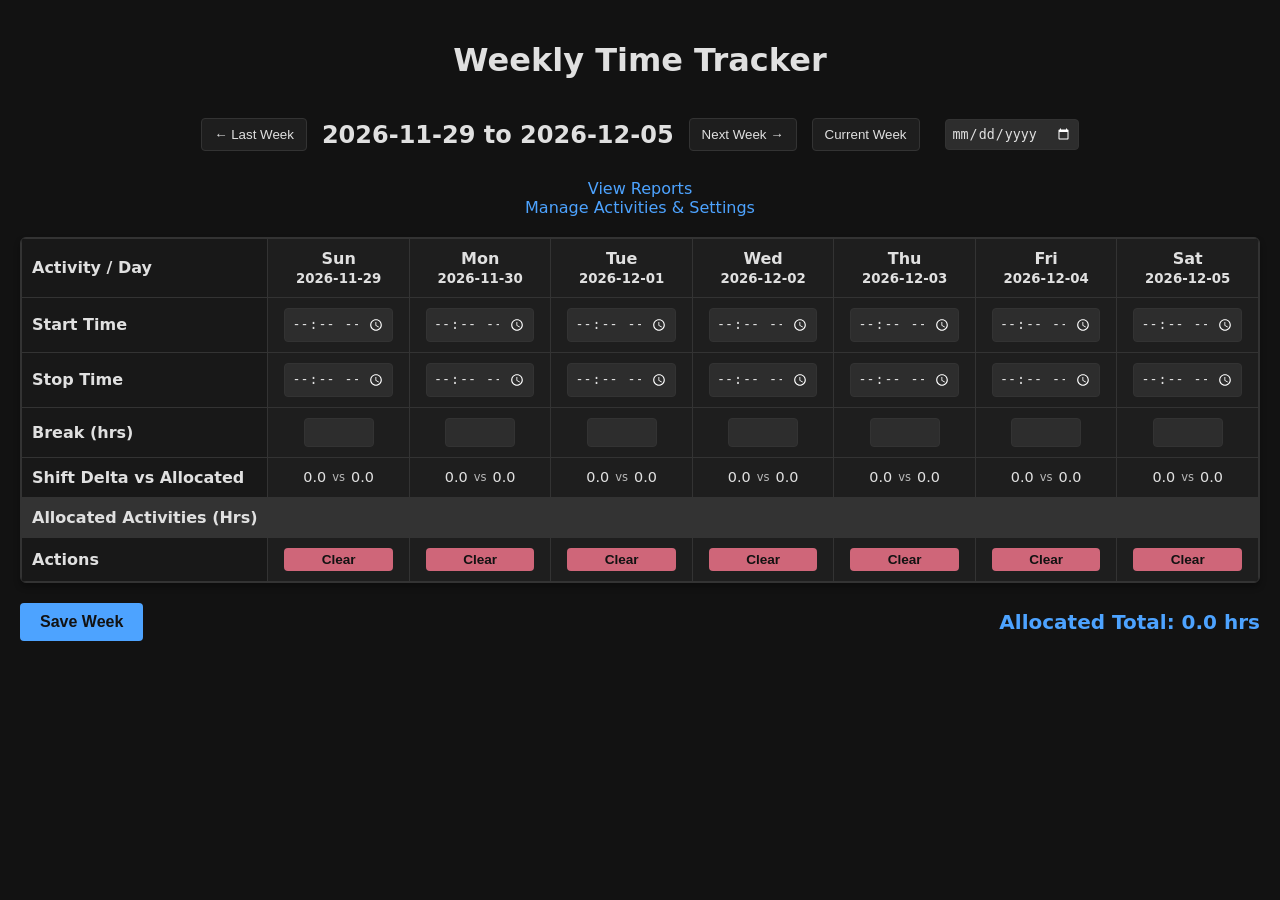
<file: index.html>
<!DOCTYPE html>
<html lang="en">
<head>
    <meta charset="UTF-8">
    <meta name="viewport" content="width=device-width, initial-scale=1.0">
    <title>Time Tracker</title>
    <link rel="stylesheet" href="styles.css">
	<link rel="manifest" href="manifest.json">
	<meta name="theme-color" content="#1e1e1e">

	<!-- iOS Home Screen Icon -->
	<link rel="apple-touch-icon" sizes="180x180" href="icons/apple-touch-icon.png">

	<!-- Browser Favicons -->
	<link rel="icon" type="image/png" sizes="96x96" href="icons/favicon-96x96.png">
	<link rel="shortcut icon" href="icons/favicon.ico">
</head>
<body>
    <header>
        <h1>Weekly Time Tracker</h1>
		<nav>
            <button id="btn-prev-week">&larr; Last Week</button>
            <h2 id="week-label">Week of...</h2>
            <button id="btn-next-week">Next Week &rarr;</button>
            <button id="btn-current-week">Current Week</button>
            <input type="date" id="jump-to-date" title="Jump to specific date" style="width: auto; max-width: 160px; margin-left: 10px; cursor: pointer;">
        </nav>
		<a href="reports.html" class="nav-link">View Reports</a>
        <a href="manage.html" class="nav-link">Manage Activities & Settings</a>
    </header>

    <div id="backup-reminder" class="banner hidden">
        <span id="backup-reminder-text"></span>
        <a href="manage.html#data-management" class="nav-link">Export a backup</a>
    </div>

    <main>
        <div class="table-container">
            <table id="tracker-table">
                <thead>
                    <tr id="date-header-row">
                        <th></th>
                        <!-- Sun - Sat headers injected here -->
                    </tr>
                </thead>
                <tbody id="tracker-body">
                    <!-- Shift and Activity rows injected here -->
                </tbody>
                <tfoot id="tracker-footer">
                    <!-- Totals injected here -->
                </tfoot>
            </table>
        </div>
        <div class="actions">
            <button id="btn-save" class="primary-btn">Save Week</button>
            <span id="save-status"></span>
			<div id="weekly-total-display" style="margin-left: auto; font-size: 1.25em; font-weight: bold; color: var(--primary);">
                Week Total: 0.0 hrs
            </div>
        </div>
    </main>

    <script src="utils.js"></script>
    <script src="db.js"></script>
    <script src="app.js"></script>
	<script>
	if ("serviceWorker" in navigator) {
        // Strip trailing slashes or /index.html to get the clean base directory
        const basePath = window.location.pathname.replace(/\/index\.html$/, '').replace(/\/$/, '');
        
        // Register dynamically based on the environment
        navigator.serviceWorker.register(`${basePath}/sw.js`, { 
            scope: `${basePath}/` 
        }).catch(console.error);
    }
	</script>
</body>
</html>
</file>
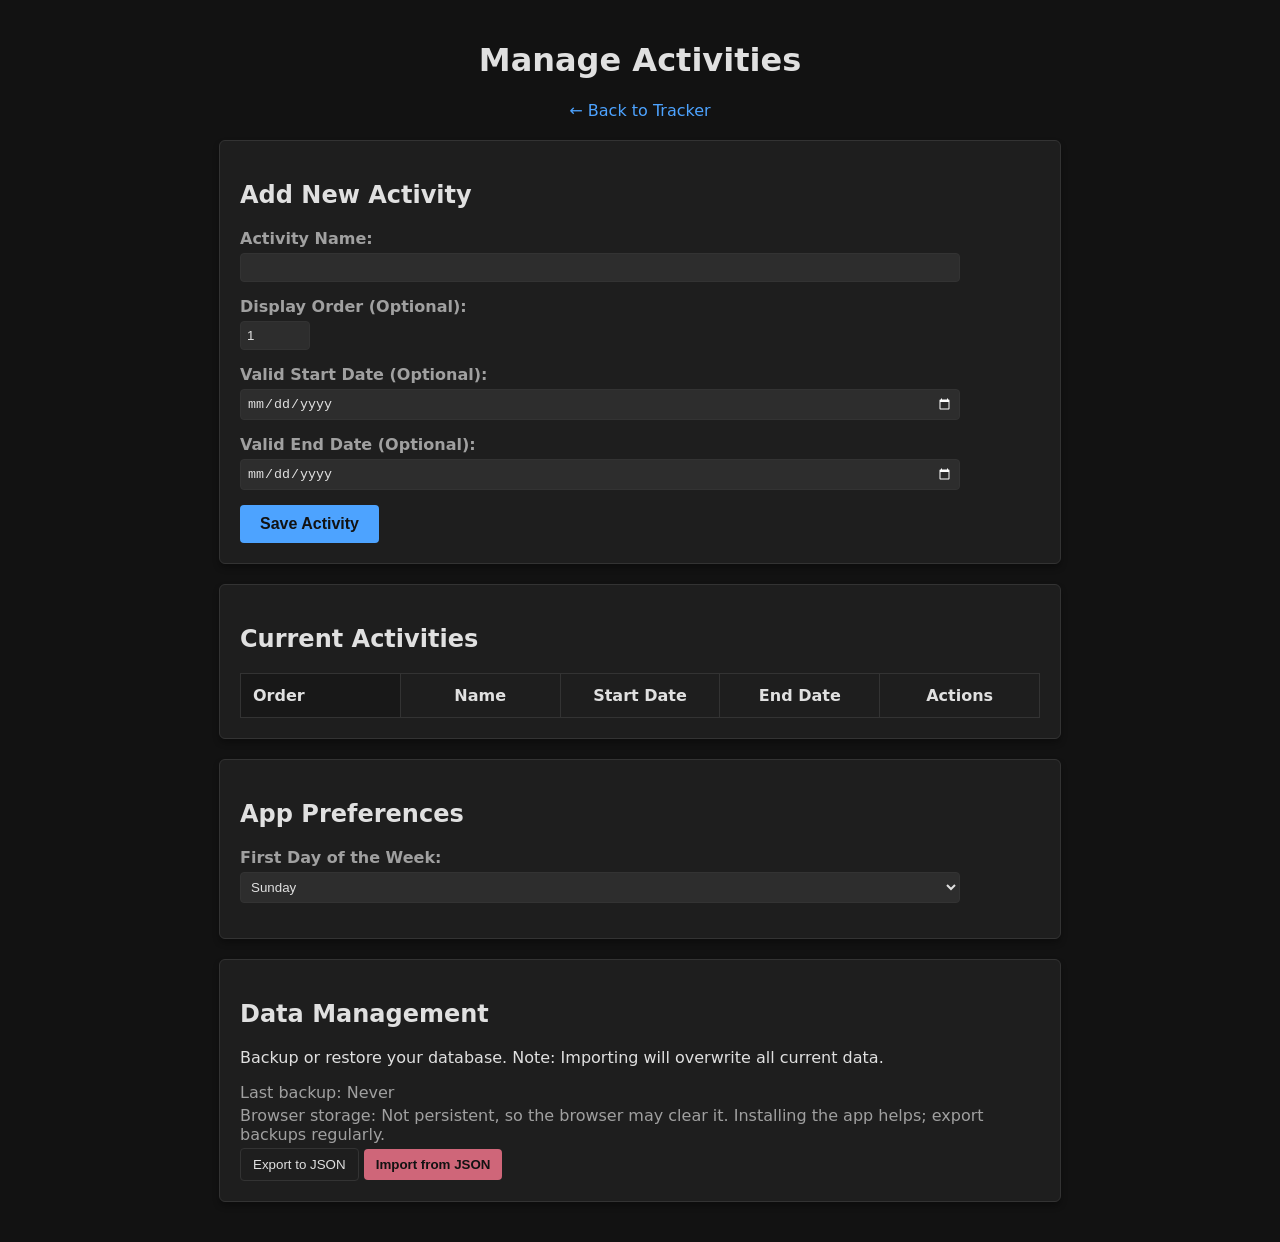
<file: manage.html>
<!DOCTYPE html>
<html lang="en">
<head>
    <meta charset="UTF-8">
    <meta name="viewport" content="width=device-width, initial-scale=1.0">
    <title>Manage Activities - Time Tracker</title>
    <link rel="stylesheet" href="styles.css">
    <link rel="manifest" href="manifest.json">
    <meta name="theme-color" content="#1e1e1e">
</head>
<body>
    <header>
        <h1>Manage Activities</h1>
        <a href="index.html" class="nav-link">&larr; Back to Tracker</a>
    </header>

    <main>
        <section class="card">
            <h2 id="form-title">Add New Activity</h2>
            <form id="activity-form">
                <input type="hidden" id="activity-id">
                <div class="form-group">
                    <label>Activity Name:</label>
                    <input type="text" id="activity-name" required>
                </div>
                <div class="form-group">
                    <label for="activity-order">Display Order (Optional):</label>
                    <input type="number" id="activity-order" min="1" placeholder="Auto (Bottom)">
                </div>
                <div class="form-group">
                    <label>Valid Start Date (Optional):</label>
                    <input type="date" id="activity-start">
                </div>
                <div class="form-group">
                    <label>Valid End Date (Optional):</label>
                    <input type="date" id="activity-end">
                </div>
                <button type="submit" class="primary-btn" id="btn-save-activity">Save Activity</button>
                <button type="button" id="btn-cancel-edit" class="hidden">Cancel</button>
            </form>
        </section>

        <section class="card">
            <h2>Current Activities</h2>
            <table class="data-table" id="activities-table">
                <thead>
                    <tr>
                        <th>Order</th>
                        <th>Name</th>
                        <th>Start Date</th>
                        <th>End Date</th>
                        <th>Actions</th>
                    </tr>
                </thead>
                <tbody>
                    <!-- Activities injected here -->
                </tbody>
            </table>
        </section>

        <section class="settings-section card">
            <h2>App Preferences</h2>
            <div class="form-group">
                <label for="setting-first-day">First Day of the Week:</label>
                <select id="setting-first-day">
                    <option value="0">Sunday</option>
                    <option value="1">Monday</option>
                    <option value="6">Saturday</option>
                </select>
            </div>
        </section>

        <section class="card" id="data-management">
            <h2>Data Management</h2>
            <p>Backup or restore your database. Note: Importing will overwrite all current data.</p>
            <p class="status-line">Last backup: <span id="last-backup">—</span></p>
            <p class="status-line">Browser storage: <span id="storage-status">—</span></p>
            <div class="data-actions">
                <button id="btn-export">Export to JSON</button>
                <input type="file" id="file-import" accept=".json" style="display:none;">
                <button id="btn-import" class="danger-btn">Import from JSON</button>
            </div>
        </section>
    </main>
    <div id="toast-container"></div>
    <div id="confirm-modal" class="modal-overlay hidden">
        <div class="modal-content">
            <h3>Confirm Action</h3>
            <p id="confirm-message"></p>
            <div class="modal-actions">
                <button id="btn-modal-cancel">Cancel</button>
                <button id="btn-modal-confirm" class="danger-btn">Yes, I'm sure</button>
            </div>
        </div>
    </div>
    <script src="utils.js"></script>
    <script src="db.js"></script>
    <script src="manage.js"></script>
</body>
</html>
</file>
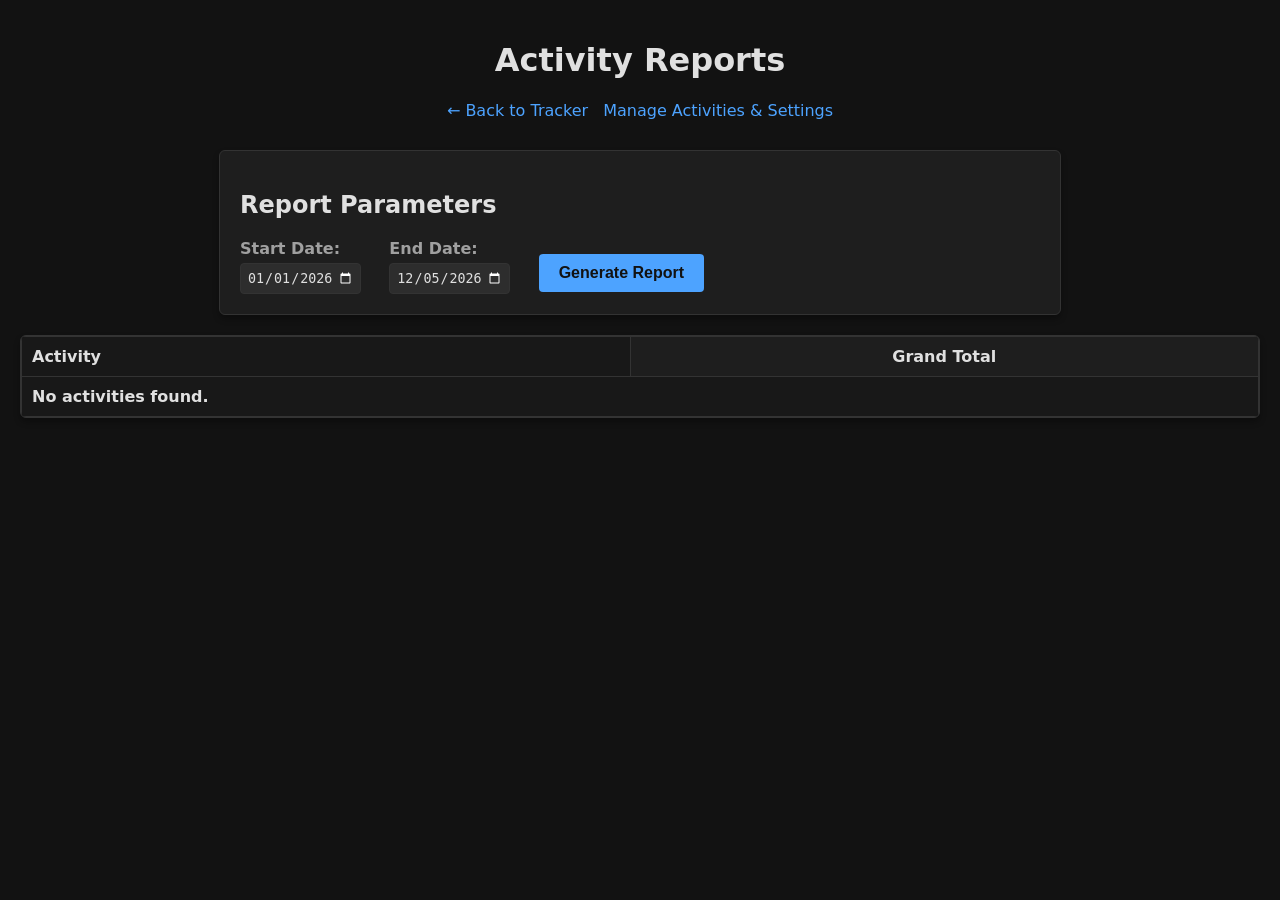
<file: reports.html>
<!DOCTYPE html>
<html lang="en">
<head>
    <meta charset="UTF-8">
    <meta name="viewport" content="width=device-width, initial-scale=1.0">
    <title>Reports - Time Tracker</title>
    <link rel="stylesheet" href="styles.css">
    <link rel="manifest" href="manifest.json">
    <meta name="theme-color" content="#121212">

    <!-- Browser Favicons -->
    <link rel="icon" type="image/png" sizes="96x96" href="icons/favicon-96x96.png">
    <link rel="shortcut icon" href="icons/favicon.ico">
    <link rel="apple-touch-icon" sizes="180x180" href="icons/apple-touch-icon.png">
</head>
<body>
    <header>
        <h1>Activity Reports</h1>
        <nav>
            <a href="index.html" class="nav-link">&larr; Back to Tracker</a>
            <a href="manage.html" class="nav-link">Manage Activities & Settings</a>
        </nav>
    </header>

    <main>
        <section class="card" style="margin-bottom: 20px;">
            <h2>Report Parameters</h2>
            <div class="actions" style="margin-top: 10px; flex-wrap: wrap;">
                <div class="form-group" style="margin-bottom: 0;">
                    <label for="report-start">Start Date:</label>
                    <input type="date" id="report-start">
                </div>
                <div class="form-group" style="margin-bottom: 0;">
                    <label for="report-end">End Date:</label>
                    <input type="date" id="report-end">
                </div>
                <div style="margin-top: auto; padding-bottom: 2px;">
                    <button id="btn-generate" class="primary-btn">Generate Report</button>
                </div>
            </div>
        </section>

        <div class="table-container">
            <table id="reports-table">
                <thead>
                    <tr id="report-headers">
                        <!-- Injected by JS -->
                    </tr>
                </thead>
                <tbody id="report-body">
                    <!-- Injected by JS -->
                </tbody>
            </table>
        </div>
    </main>

    <div id="toast-container"></div>

    <script src="utils.js"></script>
    <script src="db.js"></script>
    <script src="reports.js"></script>
</body>
</html>
</file>
<file: styles.css>
:root {
    --primary: #4da3ff;
    --bg: #121212;
    --surface: #1e1e1e;
    --border: #333333;
    --match-bg: #1b4332; /* Muted dark green */
    --mismatch-bg: #5c1a1f; /* Muted dark red */
    --text: #e0e0e0;
    --text-muted: #a0a0a0;
    --input-bg: #2d2d2d;
}

body {
    font-family: system-ui, -apple-system, sans-serif;
    background-color: var(--bg);
    color: var(--text);
    margin: 0;
    padding: 20px;
    color-scheme: dark;
}

header {
    display: flex;
    flex-direction: column;
    align-items: center;
    margin-bottom: 20px;
}

nav {
    display: flex;
    gap: 15px;
    align-items: center;
    margin-bottom: 10px;
}

.nav-link {
    color: var(--primary);
    text-decoration: none;
    font-weight: 500;
}

.banner {
    display: flex;
    gap: 15px;
    justify-content: center;
    align-items: center;
    flex-wrap: wrap;
    padding: 10px 16px;
    margin-bottom: 20px;
    background: var(--mismatch-bg);
    border: 1px solid #cf6679;
    border-radius: 6px;
}

.status-line {
    color: var(--text-muted);
    margin: 4px 0;
}

button {
    padding: 8px 12px;
    cursor: pointer;
    border: 1px solid var(--border);
    background: var(--surface);
    color: var(--text);
    border-radius: 4px;
    transition: background 0.2s;
}

button:hover {
    background: #2a2a2a;
}

.primary-btn {
    background-color: var(--primary);
    color: #121212;
    border: none;
    font-size: 16px;
    padding: 10px 20px;
    font-weight: bold;
}

.primary-btn:hover {
    background-color: #318ce7;
}

.danger-btn {
    background-color: #cf6679;
    color: #121212;
    border: none;
    font-weight: bold;
}

.danger-btn:hover {
    background-color: #b35565;
}

.hidden {
    display: none !important;
}

/* Table Layouts */
.table-container {
    overflow-x: auto;
    background: var(--surface);
    border: 1px solid var(--border);
    border-radius: 6px;
    box-shadow: 0 4px 6px rgba(0,0,0,0.3);
}

table {
    width: 100%;
    border-collapse: collapse;
}

th, td {
    border: 1px solid var(--border);
    padding: 10px;
    text-align: center;
    min-width: 100px;
}

th:first-child, td:first-child {
    text-align: left;
    font-weight: bold;
    background-color: #181818;
    position: sticky;
    left: 0;
    z-index: 1;
}

input[type="time"], input[type="number"], input[type="date"], input[type="text"], select {
    width: 90%;
    padding: 6px;
    box-sizing: border-box;
    border: 1px solid var(--border);
    border-radius: 4px;
    background-color: var(--input-bg);
    color: var(--text);
    color-scheme: dark;
}

input[type="number"] {
    width: 70px;
}

input:disabled {
    opacity: 0.5;
    cursor: not-allowed;
}

.actions {
    margin-top: 20px;
    display: flex;
    gap: 15px;
    align-items: center;
}

#save-status {
    color: #81c784;
    font-weight: bold;
}

/* Validation Colors */
.balanced {
    background-color: var(--match-bg) !important;
    font-weight: bold;
}

.unbalanced {
    background-color: var(--mismatch-bg) !important;
    font-weight: bold;
}

/* Manage Page Cards */
.card {
    background: var(--surface);
    padding: 20px;
    border: 1px solid var(--border);
    border-radius: 6px;
    margin-bottom: 20px;
    max-width: 800px;
    margin-left: auto;
    margin-right: auto;
    box-shadow: 0 4px 6px rgba(0,0,0,0.3);
}

.form-group {
    margin-bottom: 15px;
}

.form-group label {
    display: block;
    margin-bottom: 5px;
    font-weight: bold;
    color: var(--text-muted);
}

.data-table th, .data-table td {
    padding: 12px;
}

/* Toast Notification */
#toast-container {
    position: fixed;
    bottom: 20px;
    right: 20px;
    display: flex;
    flex-direction: column;
    gap: 10px;
    z-index: 9999;
}

.toast {
    min-width: 250px;
    padding: 12px 20px;
    border-radius: 4px;
    color: #fff;
    font-weight: bold;
    box-shadow: 0 4px 6px rgba(0,0,0,0.3);
    opacity: 0;
    transform: translateY(100%);
    transition: all 0.3s ease-out;
}

.toast.show {
    opacity: 1;
    transform: translateY(0);
}

.toast.error {
    background-color: var(--mismatch-bg);
    border-left: 5px solid #cf6679;
}

.toast.success {
    background-color: var(--match-bg);
    border-left: 5px solid #81c784;
}

.modal-overlay {
    position: fixed;
    top: 0; 
    left: 0; 
    width: 100%; 
    height: 100%;
    background: rgba(0, 0, 0, 0.7);
    display: flex;
    justify-content: center;
    align-items: center;
    z-index: 10000;
}

.modal-content {
    background: var(--surface);
    padding: 25px;
    border-radius: 6px;
    border: 1px solid var(--border);
    max-width: 400px;
    width: 90%;
    box-shadow: 0 4px 15px rgba(0,0,0,0.5);
}

.modal-content h3 {
    margin-top: 0;
}

.modal-actions {
    display: flex;
    justify-content: flex-end;
    gap: 15px;
    margin-top: 25px;
}

/* Summary Row Flex Layout */
.summary-container {
    display: flex;
    flex-wrap: wrap;
    justify-content: center;
    align-items: center;
    gap: 6px;
    font-size: 0.9em;
}

.summary-container .vs-text {
    font-size: 0.8em;
    opacity: 0.8;
}
</file>
